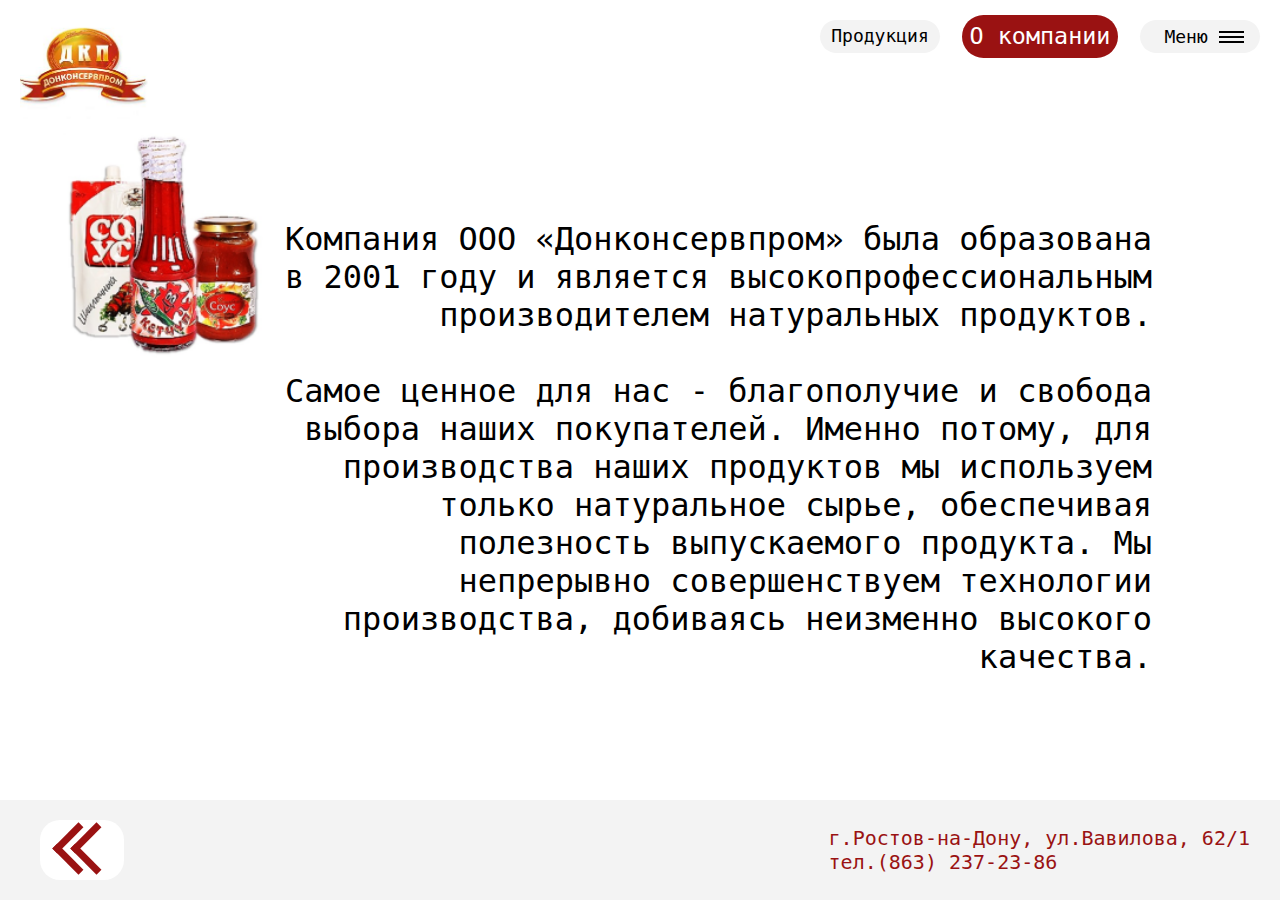
<file: Flexbox/pages/company.html>
<!DOCTYPE html>
<html lang="en">
<head>
    <meta charset="UTF-8">
    <meta http-equiv="X-UA-Compatible" content="IE=edge">
	<link rel="shortcut icon" href="../img/logo.jpg" type="image/x-icon" />
    <meta name="viewport" content="width=device-width, initial-scale=1.0">
    <link rel="stylesheet" href="../style/style.css">
    <link rel="stylesheet" href="../style/product.css">
    <link rel="stylesheet" href="../style/company.css">
    <title>О компании</title>
</head>
<body>
    <header>
        <div class="logo"><img src="../img/logo.jpg" alt="logo"></div>
        <ul class="nav">
            <li>
                <div class="snap"><a href="../pages/products.html">Продукция</a></div>
            </li>
            <li>
                <div class="snap sel"><a href="../pages/company.html">О компании</a></div>
            </li>
            <li>
                <div class="snap">
                    <div id="menu">
					<a href="../index.html">Меню <img src="../img/menu.png"></a>
                    </div>
                </div>
            </li>
        </ul>
    </header>
    <div class="comcont">
        <img class="comimg" src="../img/main.png">
        <div class="comt">
            Компания ООО «Донконсервпром» была образована в 2001 году 
            и является высокопрофессиональным производителем 
            натуральных продуктов.
            <br><br><p>
            Самое ценное для нас - благополучие и свобода выбора наших покупателей. Именно потому, для производства наших продуктов мы используем только натуральное сырье, обеспечивая полезность выпускаемого продукта.
            Мы непрерывно совершенствуем технологии производства, добиваясь неизменно высокого качества. 
            </p>
        </div>
    </div>
    <div class="footer">
        <div  class="backsnap">
            <a href="../index.html">
                <div class="snleft">
                    <div></div>
                    <div></div>
                </div>   
            </a>
        </div>
        <div class="ftext">
            г.Ростов-на-Дону, ул.Вавилова, 62/1<br>тел.(863) 237-23-86
        </div>
    </div>
</body>
</html>
</file>
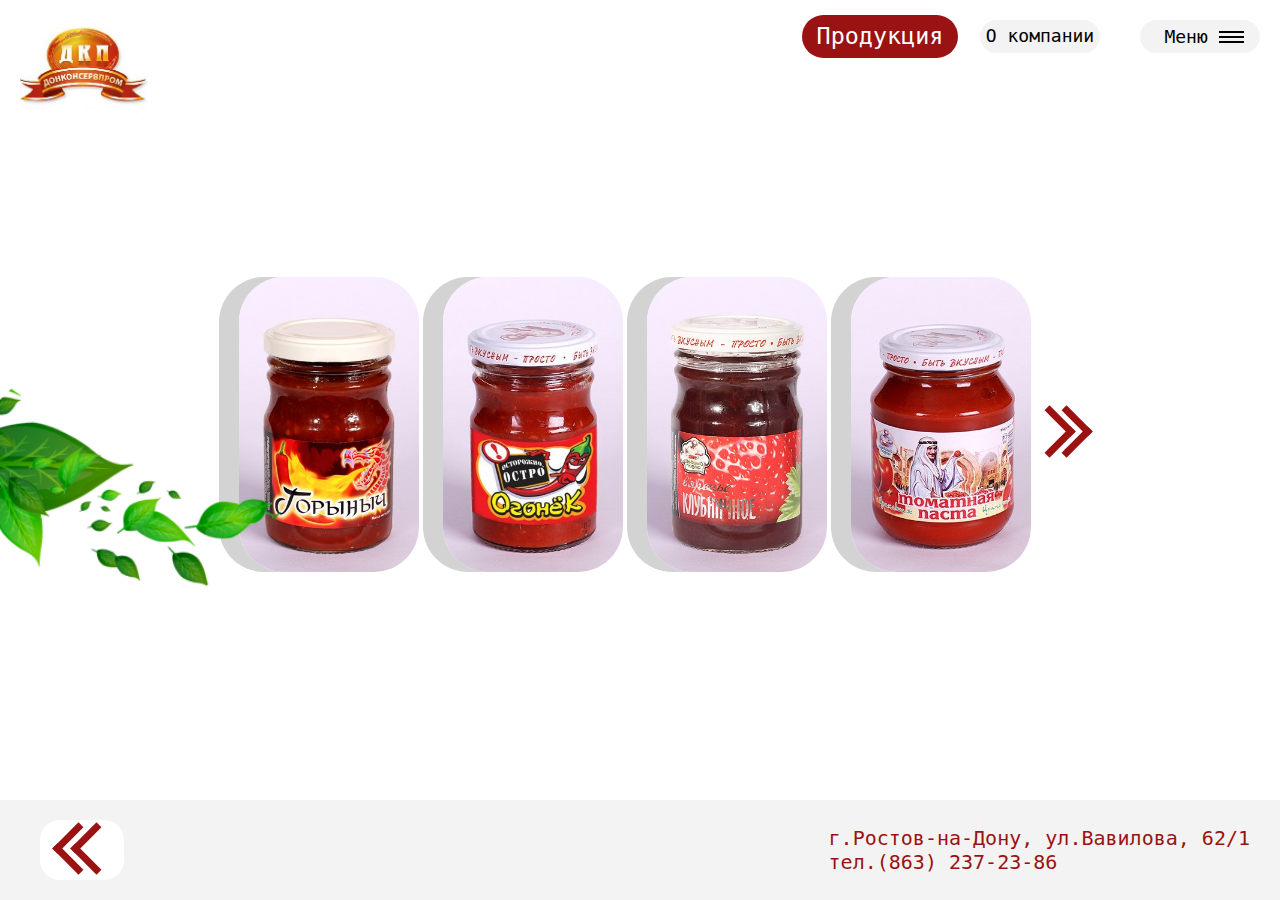
<file: Flexbox/pages/products.html>
<!DOCTYPE html>
<html lang="en">
<head>
    <meta charset="UTF-8">
    <meta http-equiv="X-UA-Compatible" content="IE=edge">
	<link rel="shortcut icon" href="../img/favicon.ico" type="image/x-icon" />
    <meta name="viewport" content="width=device-width, initial-scale=1.0">
    <link rel="stylesheet" href="../style/style.css">
    <link rel="stylesheet" href="../style/product.css">
    <link rel="stylesheet" href="../style/company.css">
    <link rel="stylesheet" href="../style/products.css">
    <title>Продукция</title>
</head>
<body>
    <header>
        <div class="logo"><img src="../img/logo.jpg" alt="logo"></div>
        <ul class="nav">
            <li>
                <div class="snap sel"><a href="../pages/products.html">Продукция</a></div>
            </li>
            <li>
                <div class="snap"><a href="../pages/company.html">О компании</a></div>
            </li>
            <li>
                <div class="snap">
                    <div id="menu">
					<a href="../index.html">Меню <img src="../img/menu.png"></a>
                    </div>
                </div>
            </li>
        </ul>
    </header>
    <div id="nprodwr">
        <div id="prodwr">
            <div class="prodwr">
                <div class="product-image">	
					<div>
					<img src="../img/sous1.jpg" class="img_sous" >
					</div>
                </div>
            </div>

            <div class="product">
                <div class="product-image">
                    <div>
					<img src="../img/sous2.jpg" class="img_sous" >
					</div>
                </div>
            </div>

            <div class="product">
                <div class="product-image">
                    <div>
					<img src="../img/sous3.jpg" class="img_sous" >
					</div>
                </div>
            </div>

            <div class="product">
                <div class="product-image">
                    <div><img src="../img/sous4.jpg" class="img_sous" ></div>
                </div>
            </div>

            <div class="product">
                <div class="product-image">
                    <div>
					<img src="../img/sous5.jpg" class="img_sous" >
					</div>
                </div>
            </div>

            <div class="slright">
                <div></div>
                <div></div>
            </div>
        </div>
    </div>
    <div class="footer">
        <div class="backsnap">
            <a href="../index.html">
                <div class="snleft">
                    <div></div>
                    <div></div>
                </div>   
            </a>
        </div>
        <div class="ftext">
            г.Ростов-на-Дону, ул.Вавилова, 62/1<br>тел.(863) 237-23-86
        </div>
    </div>
                <img src="../img/l3.png" class="l3">
</body>
</html>
</file>
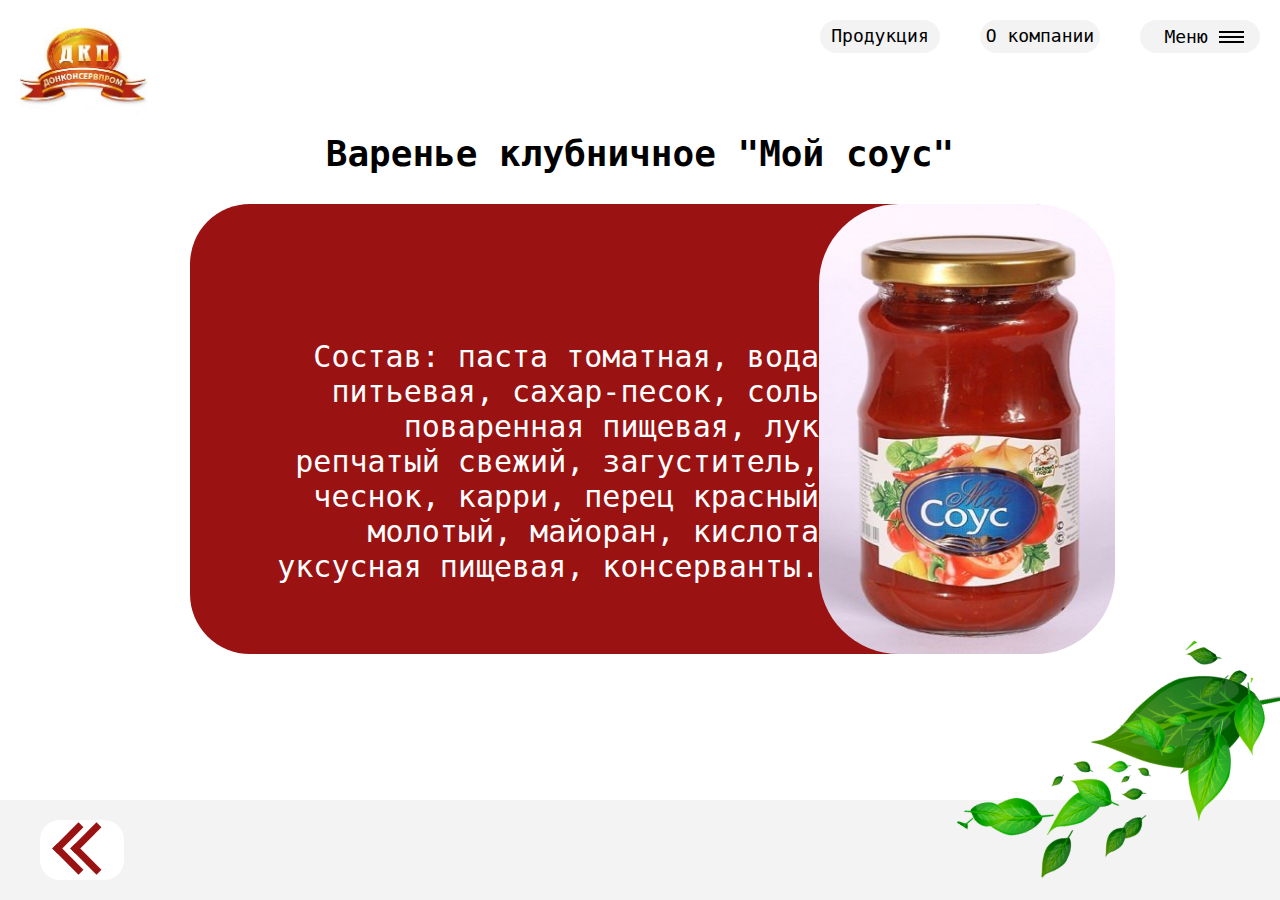
<file: Flexbox/pages/sauce.html>
<!DOCTYPE html>
<html lang="en">
<head>
    <meta charset="UTF-8">
    <meta http-equiv="X-UA-Compatible" content="IE=edge">
	<link rel="shortcut icon" href="../img/favicon.ico" type="image/x-icon" />
    <meta name="viewport" content="width=device-width, initial-scale=1.0">
    <link rel="stylesheet" href="../style/style.css">
    <link rel="stylesheet" href="../style/product.css">
	<link rel="stylesheet" href="../style/company.css">
    <title>Клубничное варенье</title>
</head>
<body>
     <header>
        <div class="logo"><img src="../img/logo.jpg" alt="logo"></div>
        <ul class="nav">
            <li>
                <div class="snap"><a href="../pages/products.html">Продукция</a></div>
            </li>
            <li>
                <div class="snap"><a href="../pages/company.html">О компании</a></div>
            </li>
            <li>
                <div class="snap">
                    <div id="menu">
					<a href="../index.html">Меню <img src="../img/menu.png"></a>
                    </div>
                </div>
            </li>
        </ul>
    </header>
    <div id="productwr">
        <div class="ptit">
            Варенье клубничное "Мой соус"
        </div>
        <div class="pbox">
            <div class="pdes">
                Состав: паста томатная, вода питьевая, сахар-песок, соль поваренная пищевая, лук репчатый свежий, загуститель, чеснок, карри, перец красный молотый, майоран, кислота уксусная пищевая, консерванты. 
            </div>
				<img class="sous" src="../img/souse.jpg">
			</div>
    </div>
     <div class="footer">
        <div  class="backsnap">
            <a href="../index.html">
                <div class="snleft">
                    <div></div>
                    <div></div>
                </div>   
            </a>
        </div>
	</div>
    <img class='sheet-3' src="../img/l4.png">
</body>
</html>
</file>
<file: Flexbox/style/style.css>
* {
    margin: 0;
    padding: 0;
}
body, html {
    height: 100%;
    width: 100%;
    overflow-x: hidden;
}
body {
    background: #9A1212;
    font-family: monospace;
    z-index: 1;
}
.cont {
    position: relative;
    height: 100%;
    width: 100%;
}
.back {
    background: #fff;
}

.p8vh {
    padding-top: 8vh;
}

.pagewr {
    min-width: none;
    max-width: 1500px;
    margin: auto;
    display: flex;
    justify-content: space-between;
    padding-left: 40px;
    padding-right: 40px;
}

#box {
    display: block;
    position: relative;
    background: white;
    height: 42vw;
    width: 50vw;
    border-top-right-radius: 50%;
    border-bottom-right-radius: 50%;
    border-bottom-left-radius: 50%;
    box-shadow: inset 0px 0px 5px rgba(0,0,0,0.5);
}

.logo {
    position: absolute;
    top: 20px;
    left: 20px;
}

.logo img {
    width: 10vw;
    height: auto;
}


#imgwr {
    
    height: 120%;
    width: 120%;
    display: flex;
    margin-left: 190px;
    align-items: center;
}

#imgwr img {
    display: block;
    width: 25vw;
    height: auto;
   
    margin-bottom: 90px;
}

#contentwr {
    position: relative;
    display: flex;
    flex-direction: column;
    align-items: flex-end;
    width: 50%;
}

.nav {
    display: flex;
    list-style-type: none;
}

.nav li {
    margin: 0 20px;
}

.snap {
    display: flex;
    justify-content: center;
    align-items: center;
    font-size: 18px;
    width: 120px;
    height: 33px;
    border-radius: 18px;
    background: white;
    text-align: center;
}

.snap a {
    margin-top: -3px;
    text-decoration: none;
    color: black;
}

#menu {
    margin-left: 8px;
}

.menuline {
    width: 10px;
    height: 3px;
    background: black;
    margin: 2px 0;
}

#title {
    color: white;
    text-align: right;
    font-size: 60px;
    margin-top: 58px;
}

#title span {
    font-size: 90px;
}

#descr {
    display: block;
    width: 400px;
    color: white;
    font-size: 18px;
    text-align: end;
    margin-top: 19px;
}

.det {
    margin-top: 15vh;
}

#leaf {
    position: absolute;
    bottom: 190px;
    left: 70px;
    width: 15vw;
    height: auto;
	transform: rotate(90deg);
}

#leaf1 {
    position: absolute;
    height: 85vh;
    right: 10%;
    bottom: 0;
   
}

#leaf2 {
    position: absolute;
    right: 0;
    bottom: 0;
    width: auto;
    height: 100vh;
    z-index: 1;
}

#nprodwr {
    display: flex;
	z-index: 2;
    flex-direction: column;
    justify-content: center;
    align-items: center;
}

#nprodwr h1 {
    font-size: 120px;
    letter-spacing: 30px;
    margin-bottom: 15px;
}

.slleft {
    position: relative;
    width: 35px;
    height: 25px;
    transition: opacity .3s, transform .3s;
}

.slleft:hover {
    opacity: .15;
    transform: scale(1.5);
}

.slleft div {
    position: absolute;
    width: 30px;
    height: 30px;
    border-left: solid #9A1212 7px;
    border-bottom: solid #9A1212 7px;
    transform: rotate(45deg);
}

.slleft div:nth-child(1) {
    left: 50%;
}

.slright {
    position: relative;
    width: 35px;
    height: 25px;
    transition: opacity .3s, transform .3s;
    z-index: 2;
}

.slright:hover {
    opacity: .15;
    transform: scale(1.5);
}

.slright div {
    position: absolute;
    width: 30px;
    height: 30px;
    border-right: solid #9A1212 7px;
    border-bottom: solid #9A1212 7px;
    transform: rotate(-45deg);
}

.slright div:nth-child(1) {
    left: 50%;
}

.margtop30 {
    margin-top: -60px;
}

#prodwr {
    display: flex;
    align-items: center;
}
.line {
	margin: 0 0 0 -43px;
	width:110%;
}
.prod {
    width: 200px;
    display: flex;
    flex-direction: column;
    justify-content: center;
    align-items: center;
}
.imgsous{
	width: 60%; 
	border-radius: 50px;
	box-shadow: -25px 0px LightGray;
	margin: 0 -50px 0 50px;
}
.texts {
	font-family: monospace;
	font-size: 27px;
    color: #9a1212;
    text-align: center;
	padding: 0px !important;
    margin:0!important;
}

.margin-r-35 {
    margin-right: 35px;
}

.footer {
    position: absolute;
    display: flex;
    align-items: center;
    height: 100px;
    width: 100%;
    background-color: #F3F3F3;
    bottom: 0;
}

.footer-text {
    position: relative;
    font-size: 24px;
    margin-left: 20px;
    z-index: 2;
}

@media screen and (max-width: 920px) {
    .p-last {
        display: none;
    }
    #news-product__wrapper  {
        width: 90%;
    }
    #prodwr {
        margin-left: 40px;
    }
    #news-product__wrapper h1 {
        font-size: 70px;
        margin-left: 80px;
    }
    .leaf2 {
        display: none;
    }
}

@media screen and (max-width: 800px){
    #box {
        display: none;
    }
    .pagewr {
        max-width: none;
        display: block;
    }
    #contentwr {
        width: 100%;
        align-items: center;
        z-index: 2;
    }
    #leaf1 {
        /* display: none; */
        z-index: 1;
        height: 50vh;
        width: auto;
    }
    #leaf2 {
        /* display: none; */
        z-index: 1;
        height: 50vh;
        width: auto;
    }

    .snap {
        display: flex;
        justify-content: center;
        align-items: center;
        font-size: 10px;
        width: 100px;
        height: 25px;
        border-radius: 18px;
        background: white;
        text-align: center;
    }
    
    .snap a {
        margin-top: -2px;
        text-decoration: none;
        color: black;
    }

    #title {
        color: white;
        text-align: center;
        /* font-size: 44px; */
        margin-top: 58px;
    }
    
    #title span {
        font-size: 64px;
    }
    
    #descr {
        display: block;
        width: 400px;
        color: white;
        font-size: 18px;
        text-align: center;
        margin-top: 19px;
    }

    .det {
        height: 40px;
        width: 200px;
        font-size: 24px;
    }
    .nav li {
        margin: 0 5px;
    }
}

@media screen and (max-width: 650px) {
    .p-second {
        display: none;
    }
}

@media screen and (max-width: 500px){

    #title {
        color: white;
        text-align: center;
        font-size: 44px;
        margin-top: 58px;
    }
    
    #title span {
        font-size: 64px;
    }
    
    #descr {
        display: block;
        width: 300px;
        color: white;
        font-size: 14px;
        text-align: center;
        margin-top: 19px;
    }
    #news-product__wrapper h1 {
        font-size: 50px;
        margin-left: 80px;
        letter-spacing: 20px;
    }

    .slleft {
        margin-right: -15px;
    }

    .slright {
        margin-left: -45px;
    }

    .footer-text {
        font-size: 18px;
    }
}
</file>
<file: Flexbox/style/product.css>
body {
    background: white;
}

.button {
    background: #F3F3F3;
}

header {
    padding-top: 20px;
    position: relative;
    display: flex;
    justify-content: space-between;
    margin-bottom: 80px;
}

.logo {
    position: relative;
}

.logo img {
    position: absolute;
    margin-top: -20px;
}

#productwr {
    display: flex;
    flex-direction: column;
    align-items: center;
    justify-content: center;
}

.ptit {
    font-size: 36px;
    font-weight: bold;
}

.pbox {
    display: flex;
    justify-content: space-between;
    align-items: center;
    width: 900px;
    height: 450px;
    background: #9A1212;
    border-radius: 60px;
    margin-top: 30px;
}

.pdes {
    width: 582px;
    color: white;
    font-size: 30px;
    margin-left: 55px;
    text-align: right;
    height: 180px;
    top: 100px;
    left: 189px;
}
.sous{
	position: relative;
    width: 300px;
    height: 100%;
    background-size: cover;
    background-position: center center;
    border-radius: 80px;
    margin-right: -25px;
}

.sheet-3 {
    position: absolute;
    right: 0;
    bottom: 0;
}

@media screen and (max-width: 1100px) {
    .pdes {
        margin-left: 20px;
    }
    .pbox {
        width: 700px;
        height: 380px;
    }

}

@media screen and (max-width: 800px) {
    .pdes {
        margin-left: 10px;
        font-size: 20px;
        width: 300px;
    }
    .pbox {
        width: 500px;
        height: 300px;
    }

    .pimg {
        width: 200px;
    }

}

@media screen and (max-width: 600px) {
    .ptit {
        text-align: center;
    }
    .pdes {
        margin-left: 10px;
        font-size: 15px;
        width: 300px;
    }
    .pbox {
        width: 300px;
        height: 200px;
        border-radius: 30px;
        margin-top: 60px;
    }

    .pimg {
        width: 200px;
        border-radius: 50px;
    }

    .sheet-3 {
        display: none;
    }

}
</file>
<file: Flexbox/style/company.css>
.snap {
    background: #F3F3F3;
}
.sel {
     background-color: #9A1212;
    transform: scale(1.3);
    color: white;
}

.sel a {
    color: white;
}

.footer {
    display: flex;
    justify-content: space-between;
}

.ftext {
   position: absolute;
    right: 0;
    font-size: 20px;
    color: #9A1212;
    margin-right: 30px;
}
.backsnap {
    height: 60px;
    width: 84px;
    border-radius: 20px;
    background: white;
    margin-left: 40px;
}
.snleft {
    position: relative;
    width: 35px;
    height: 25px;
	margin-left: 20px;
	margin-top: 10px;
    transition: opacity .3s, transform .3s;
}

.snleft:hover {
    opacity: .15;
    transform: scale(1.5);
}

.snleft div {
    position: absolute;
    width: 30px;
    height: 30px;
    border-left: solid #9A1212 7px;
    border-bottom: solid #9A1212 7px;
    transform: rotate(45deg);
}

.snleft div:nth-child(1) {
    left: 50%;
}
.comcont {
    position: relative;
    width: 80vw;
    height: 70vh;
    display: flex;
    justify-content: space-between;
    align-items: center;
    margin: auto;
}

.comt {
    padding-left: 150px;
    font-size: 32px;
    text-align: right;
}



.comimg {
    position: absolute;
    left: -65px;
    top: 0;
    width: 20%;
}

@media screen and (max-width: 1200px) {
    .comt {
        font-size: 25px;
        padding-left: 100px
    }
}

@media screen and (max-width: 900px) {
    .comt {
        font-size: 18px;
        padding-left: 50px;
    }
}

@media screen and (max-width: 800px) {
    .sel {
        margin: 0 20px;
    }

    .comimg {
        display: none;
    }

    .comt {
        text-align: center;
    }

    .f-text {
        font-size: 16px;
        margin-right: 10px;
        margin-left: 5px;
    }
}

@media screen and (max-width: 450px) {
    .logo {
        display: none;
    }

    header {
        display: flex;
        justify-content: center;
    }
}
</file>
<file: Flexbox/style/products.css>
#nprodwr {
    height: 65%;
}

#prodwr {
    align-items: center;
    margin-left: 0;
}
.carm2 {
	padding:0 0 0 10px !important;
}
.img_sous{
	position: relative;
    background-size: cover;
    background-position: center center;
    width: 180px;
    height: 295px;
    border-radius: 45px;
    margin-left: 24px;
	box-shadow: -20px 0px LightGray;
}
.l3 {
	display:flex;
	align-items:flex-end;
	position:absolute;
	top:35%;
	left:0;
	height:350px;
	z-index:0;
}
.rect-1 {
    position: absolute;
    width: 180px;
    height: 295px;
    background: #C4C4C4;
    border-radius: 34px;
}

.rect-2 {
    position: relative;
    background-size: cover;
    background-position: center center;
    width: 180px;
    height: 295px;
    border-radius: 45px;
    margin-left: 24px;
}

.sheet-4 {
    position: absolute;
    left: 0;
    bottom: 0;
    width: 20vw;
}
.back-btn {
    z-index: 5;
}

@media screen and (max-width: 1350px) {
    .product:nth-child(5) {
        display: none;
    }
}

@media screen and (max-width: 1100px) {
    .product:nth-child(4) {
        display: none;
    }
}

@media screen and (max-width: 850px) {
    .product:nth-child(3) {
        display: none;
    }

    .sheet-4 {
        display: none;
    }
}

@media screen and (max-width: 600px) {
    .product:nth-child(2) {
        display: none;
    }
}

@media screen and (max-width: 500px) {
    .slide-right {
        margin-left: 0;
    }
}
</file>
